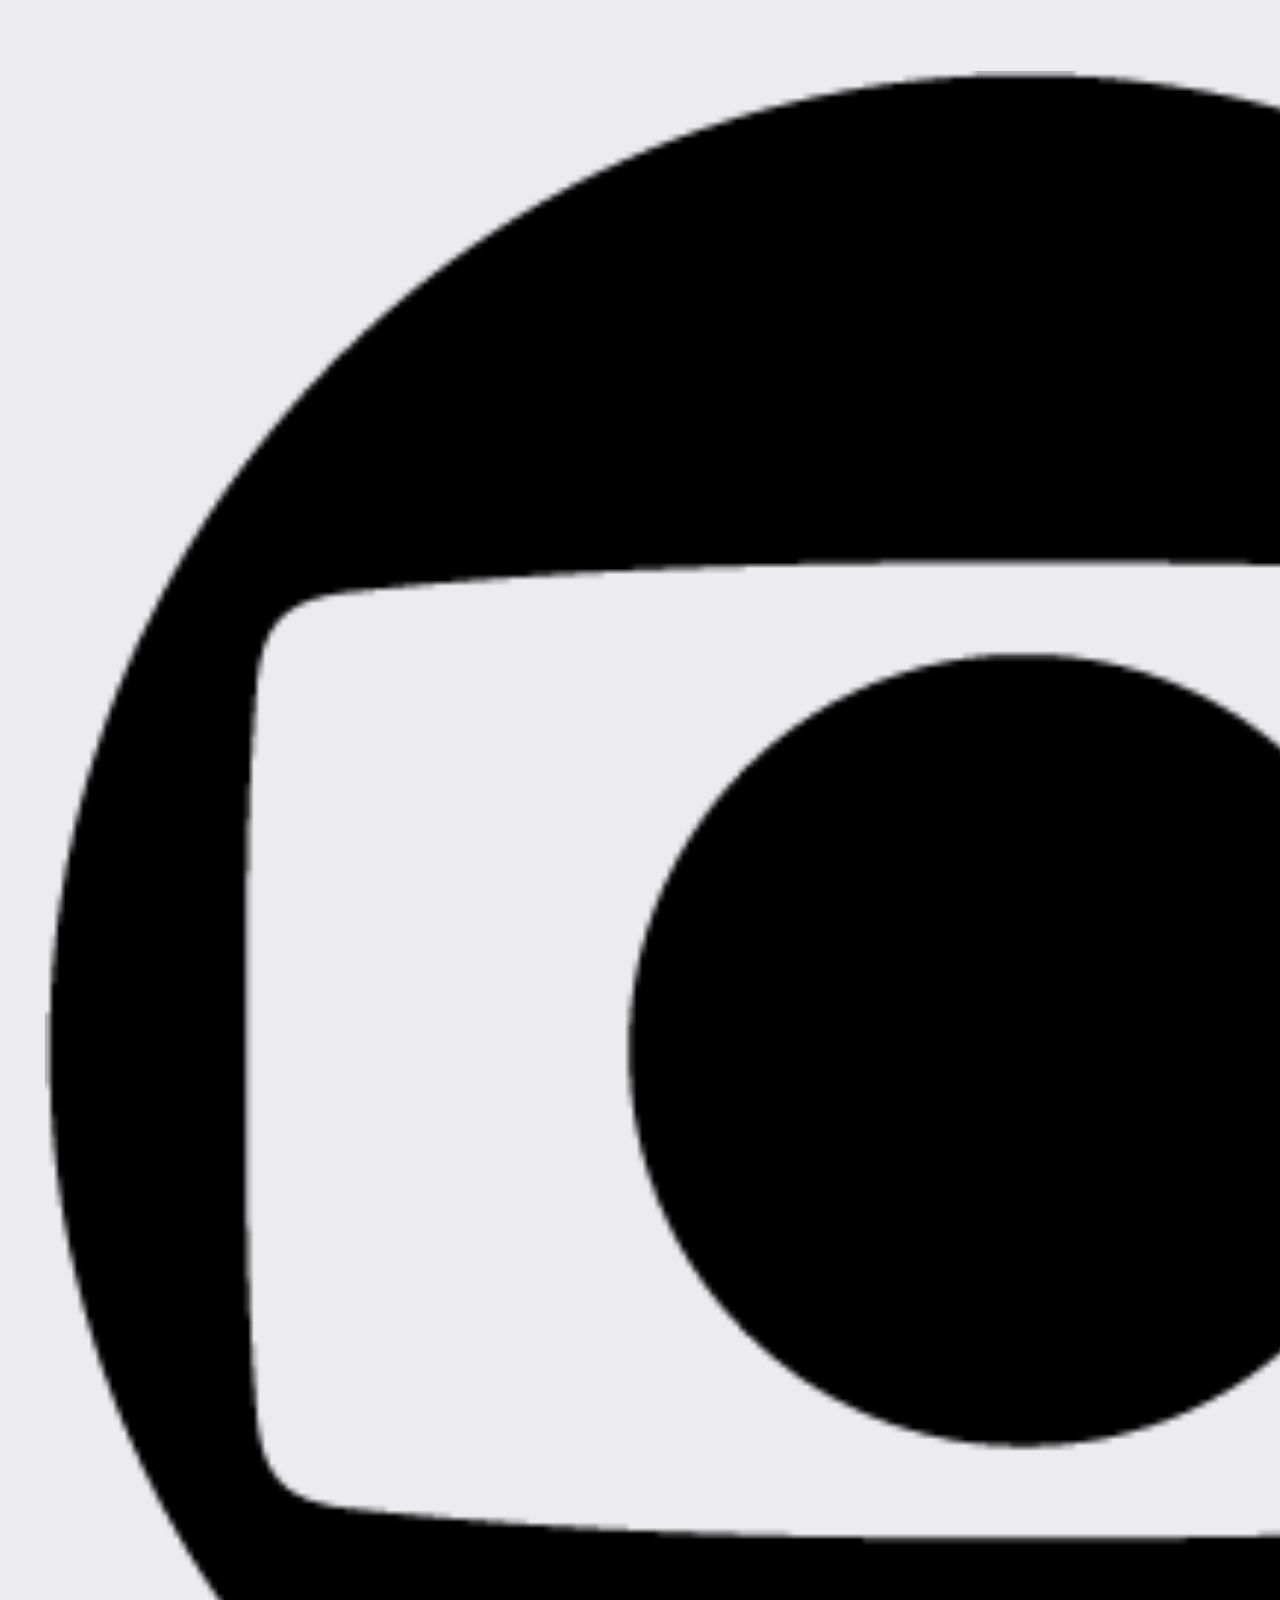
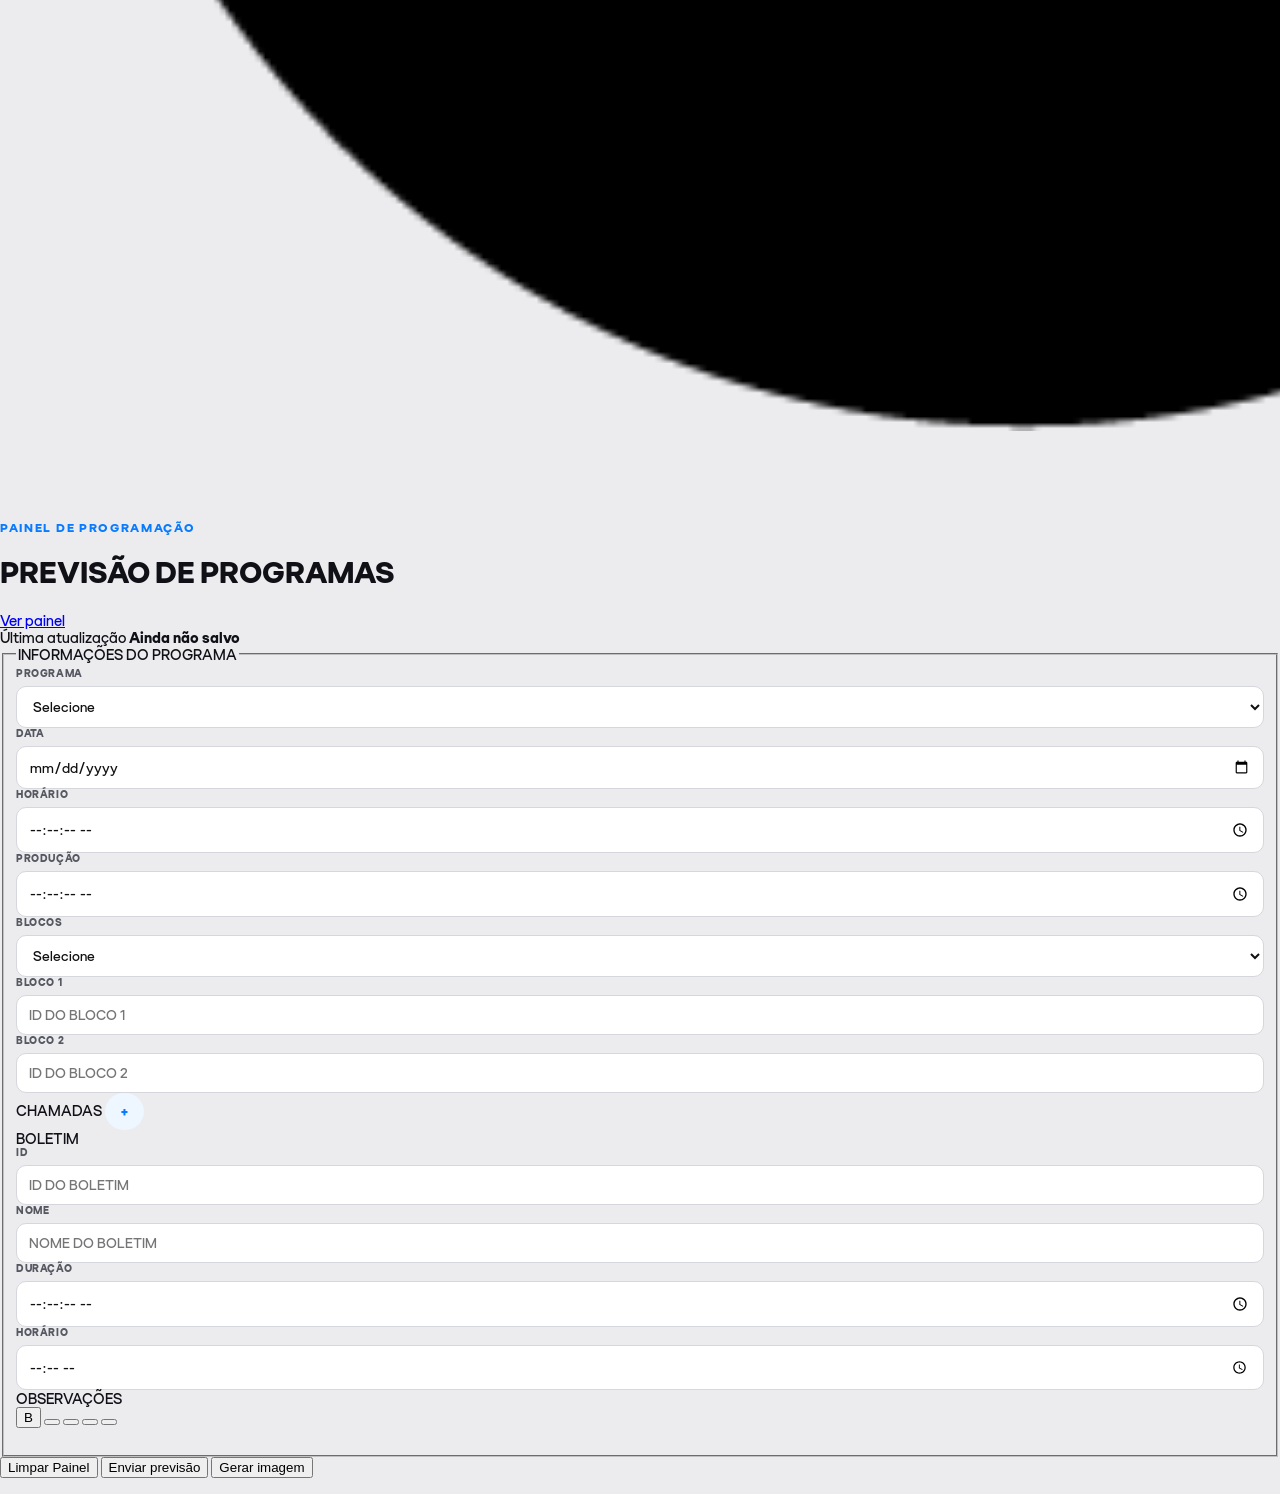
<file: coordination/index.html>
<!doctype html>
<html lang="pt-BR">
  <head>
    <meta charset="UTF-8" />
    <meta name="viewport" content="width=device-width, initial-scale=1.0" />
    <title>Coordenação | Painel de Programação</title>
    <meta name="description" content="Entrada de informações do Painel de Programação" />
    <link rel="stylesheet" href="../styles.css?v=68" />
  </head>
  <body>
    <main class="coordination-shell">
      <header class="coordination-header">
        <img class="brand-mark" src="../assets/PLIMPLIM.png" alt="" aria-hidden="true" />
        <div>
          <p class="eyebrow">Painel de Programação</p>
          <h1>PREVISÃO DE PROGRAMAS</h1>
        </div>
        <a class="ghost-link" href="../index.html">Ver painel</a>
      </header>

      <section class="status-row single-status" aria-label="Status do preenchimento">
        <div>
          <span class="status-label">Última atualização</span>
          <strong id="last-update">Ainda não salvo</strong>
        </div>
      </section>

      <form id="coordination-form" class="input-panel">
        <fieldset class="program-card">
          <legend>INFORMAÇÕES DO PROGRAMA</legend>

          <label>
            <span>PROGRAMA</span>
            <select name="program">
              <option value="">Selecione</option>
              <option value="BOM DIA DF">BOM DIA DF</option>
              <option value="DF1">DF1</option>
              <option value="GLOBO ESPORTE">GLOBO ESPORTE</option>
              <option value="DF2">DF2</option>
              <option value="GLOBO COMUNIDADE">GLOBO COMUNIDADE</option>
              <option value="CAPITAL MOTO WEEK">CAPITAL MOTO WEEK</option>
            </select>
          </label>

          <label>
            <span>DATA</span>
            <input name="date" type="date" />
          </label>

          <label>
            <span>HORÁRIO</span>
            <input name="time" type="time" step="1" />
          </label>

          <label>
            <span>PRODUÇÃO</span>
            <input name="production" type="time" step="1" />
          </label>

          <label class="blocks-count-field">
            <span>BLOCOS</span>
            <select name="blocks">
              <option value="">Selecione</option>
              <option value="1">1</option>
              <option value="2">2</option>
              <option value="3">3</option>
              <option value="4">4</option>
              <option value="5">5</option>
              <option value="6">6</option>
            </select>
          </label>

          <div class="community-block-fields is-hidden">
            <label>
              <span>BLOCO 1</span>
              <input name="block1" type="text" placeholder="ID DO BLOCO 1" />
            </label>
            <label>
              <span>BLOCO 2</span>
              <input name="block2" type="text" placeholder="ID DO BLOCO 2" />
            </label>
          </div>

          <section class="calls-section wide-field" aria-label="Chamadas">
            <div class="section-title">
              <span>CHAMADAS</span>
              <button class="secondary-button compact-button add-button" type="button" id="add-call" aria-label="Criar mais chamada">+</button>
            </div>
            <div id="calls-list" class="calls-list"></div>
          </section>

          <section class="bulletin-section wide-field" aria-label="Boletim">
            <div class="section-title">
              <span id="bulletin-title">BOLETIM</span>
            </div>
            <div class="bulletin-row">
              <label>
                <span>ID</span>
                <input data-bulletin-field="id" placeholder="ID DO BOLETIM" />
              </label>
              <label>
                <span>NOME</span>
                <input data-bulletin-field="name" placeholder="NOME DO BOLETIM" />
              </label>
              <label>
                <span>DURAÇÃO</span>
                <input data-bulletin-field="duration" type="time" step="1" />
              </label>
              <label>
                <span>HORÁRIO</span>
                <input data-bulletin-field="time" type="time" />
              </label>
            </div>
          </section>

          <section class="wide-field notes-editor-field" aria-label="Observa&ccedil;&otilde;es">
            <span>OBSERVA&Ccedil;&Otilde;ES</span>
            <div class="notes-toolbar" aria-label="Formata&ccedil;&atilde;o das observa&ccedil;&otilde;es">
              <button type="button" data-notes-command="bold" aria-label="Negrito">B</button>
              <button type="button" data-notes-color="#5d6a72" aria-label="Cinza" style="--swatch-color: #5d6a72"></button>
              <button type="button" data-notes-color="#007ed6" aria-label="Azul" style="--swatch-color: #007ed6"></button>
              <button type="button" data-notes-color="#ff7a00" aria-label="Laranja" style="--swatch-color: #ff7a00"></button>
              <button type="button" data-notes-color="#d71964" aria-label="Rosa" style="--swatch-color: #d71964"></button>
            </div>
            <div id="notes-editor" class="notes-editor" contenteditable="true" role="textbox" aria-multiline="true" data-placeholder="Observa&ccedil;&otilde;es para o painel"></div>
            <textarea name="notes" rows="5" hidden></textarea>
            <input name="notesRich" type="hidden" />
          </section>

        </fieldset>

        <div class="actions">
          <button class="secondary-button" type="button" id="clear-panel">Limpar Painel</button>
          <button class="primary-button" type="submit">Enviar previsão</button>
          <button class="primary-button generate-image-button" type="button" id="generate-image">Gerar imagem</button>
        </div>
        <p class="image-generation-status" id="image-generation-status" role="status" aria-live="polite"></p>
      </form>
    </main>

    <template id="call-template">
      <div class="call-row">
        <label>
          <span>ID</span>
          <input data-call-field="id" placeholder="ID DA CHAMADA" />
        </label>
        <label>
          <span>NOME</span>
          <input data-call-field="name" placeholder="NOME DA CHAMADA" />
        </label>
        <label>
          <span>DURAÇÃO</span>
          <input data-call-field="duration" type="time" step="1" />
        </label>
        <label>
          <span>HORÁRIO</span>
          <input data-call-field="time" type="time" />
        </label>
        <button class="secondary-button icon-button" type="button" data-remove-call aria-label="Remover chamada">X</button>
      </div>
    </template>

    <script src="../config.js?v=32"></script>
    <script src="../app.js?v=68"></script>
  </body>
</html>
</file>
<file: styles.css>
﻿@font-face{font-family:Globotipo;src:url('assets/GlobotipoCorporativa-Regular.ttf') format('truetype');font-weight:400;font-display:swap}
@font-face{font-family:Globotipo;src:url('assets/GlobotipoCorporativa-Bold.ttf') format('truetype');font-weight:700;font-display:swap}
:root{--blue:#087bff;--violet:#6b20ff;--ink:#101116;--muted:#686b73;--line:#dedfe3;--panel:#f4f4f5;--white:#fff;--gradient:linear-gradient(110deg,#00a7ff 0%,#2268ff 45%,#8200ff 100%)}
*{box-sizing:border-box}html{scroll-behavior:smooth}body{margin:0;background:#ececef;color:var(--ink);font-family:Globotipo,Arial,sans-serif}.topbar{height:76px;background:#fff;display:flex;align-items:center;justify-content:space-between;padding:0 max(32px,calc((100vw - 1180px)/2));border-bottom:1px solid #e7e7ea;position:sticky;top:0;z-index:10}.brand{display:flex;align-items:center;gap:12px;color:#101116;font-size:18px;font-weight:700;letter-spacing:-.025em;text-transform:uppercase;white-space:nowrap}.brand-icon{width:58px;height:42px;object-fit:contain;object-position:center}.top-actions{display:flex;align-items:center;gap:10px}.save-status{font-size:13px;color:#777}.button,.add-button{border:0;font:700 14px Globotipo;cursor:pointer}.button{border-radius:999px;padding:12px 20px}.button.secondary{background:#eeeef1;color:#222}.button.primary{color:#fff;background:var(--gradient);box-shadow:0 8px 20px #235aff31}.page-shell{width:min(1180px,calc(100% - 40px));margin:28px auto 60px}.hero{min-height:330px;background:#fff;border-radius:26px;padding:50px 56px;display:grid;grid-template-columns:1.25fr .75fr;align-items:center;overflow:hidden;position:relative}.eyebrow{font-weight:700;color:var(--blue);text-transform:uppercase;letter-spacing:.13em;font-size:13px;margin:0 0 18px}.hero h1{font-size:70px;line-height:.92;letter-spacing:-.045em;margin:0}.hero h1 span{background:var(--gradient);-webkit-background-clip:text;background-clip:text;color:transparent}.hero-copy{max-width:585px;color:var(--muted);font-size:17px;line-height:1.45;margin:25px 0 0}.hero-orbit{width:310px;height:310px;border-radius:50%;background:conic-gradient(from 220deg,#00a8ff,#285bff,#8100ff,#f0007d,#ff3915,#ffbd00,#00a8ff);display:grid;place-items:center;transform:translate(28px,6px)}.hero-orbit:before{content:"";width:190px;height:190px;background:#fff;border-radius:50%}.hero-orbit span{position:absolute;width:94px;height:66px;border-radius:50%;background:linear-gradient(140deg,#12a3ff,#5841ff)}.section-card{margin-top:20px;background:#fff;border-radius:22px;padding:34px 38px}.section-heading{display:flex;align-items:flex-start;justify-content:space-between;gap:24px;border-bottom:1px solid var(--line);padding-bottom:22px;margin-bottom:24px}.section-heading.compact{border:0;padding:0;margin-bottom:20px}.section-heading>div>div,.section-heading>div{min-width:0}.section-number{display:inline-block;font-size:12px;font-weight:700;color:var(--blue);margin-bottom:7px}.section-heading h2{font-size:28px;line-height:1;margin:0;letter-spacing:-.025em}.section-heading p{color:var(--muted);margin:9px 0 0;font-size:14px}.add-button{flex:none;color:var(--blue);background:#eef6ff;border-radius:999px;padding:11px 16px}.date-panel{background:linear-gradient(115deg,#f5f5f7 0%,#fff 72%)}.date-grid{display:grid;grid-template-columns:repeat(2,minmax(0,1fr));gap:14px}.items-grid{display:grid;gap:14px}.highlights-grid{grid-template-columns:repeat(2,1fr)}.notes-grid{grid-template-columns:repeat(3,1fr)}.item-card{position:relative;background:var(--panel);border:1px solid transparent;border-radius:16px;padding:22px}.highlight-card{border-top:5px solid var(--blue)}.note-card{border-left:4px solid #751cff}.remove{position:absolute;right:10px;top:8px;width:27px;height:27px;border:0;border-radius:50%;background:transparent;color:#8b8d94;cursor:pointer;font:700 15px Arial}.remove:hover{background:#e3e3e7;color:#111}label{display:block;color:#555861;font-size:11px;font-weight:700;text-transform:uppercase;letter-spacing:.055em}input,textarea,select{width:100%;border:1px solid #d6d7dc;border-radius:10px;background:#fff;color:#111;font:400 15px Globotipo;padding:11px 12px;margin-top:7px;outline:none}textarea{resize:vertical;line-height:1.4}input:focus,textarea:focus,select:focus{border-color:var(--blue);box-shadow:0 0 0 3px #0780ff18}.item-card label+label{margin-top:15px}.split{display:grid;grid-template-columns:1fr 130px;gap:12px;margin-top:15px}.split label{margin:0!important}.news-table{display:grid;gap:10px}.news-row{display:grid;grid-template-columns:1.1fr 130px 140px 2fr;gap:12px;padding:18px 22px}.news-row .wide{grid-column:auto}.empty-state{grid-column:1/-1;text-align:center;color:#898b92;border:1px dashed #cfd0d5;border-radius:14px;padding:24px;font-size:14px}footer{display:flex;justify-content:space-between;color:#70727a;font-size:12px;padding:22px 8px}
button:disabled{cursor:wait;opacity:.7}
.day-actions{display:flex;flex-wrap:wrap;gap:9px;margin-top:16px}
.day-button,.mini-button{border:0;border-radius:999px;background:#eef6ff;color:var(--blue);font:700 13px Globotipo;cursor:pointer;padding:10px 14px}
.day-button.active{background:var(--gradient);color:#fff;box-shadow:0 8px 18px #235aff24}
.day-button.copy{background:#eeeef1;color:#222}
.publish-panel{display:flex;align-items:center;justify-content:space-between;gap:18px;margin-top:20px;background:#fff;border-radius:20px;padding:20px 24px;box-shadow:0 8px 24px #1d2b4a0d}
.publish-panel strong{display:block;font-size:18px}
.publish-panel span{display:block;color:var(--muted);font-size:13px;margin-top:4px}
@media(max-width:850px){.save-status{display:none}.page-shell{width:min(100% - 24px,700px)}.hero{grid-template-columns:1fr;padding:38px 30px}.hero h1{font-size:52px}.hero-orbit{display:none}.date-grid{grid-template-columns:repeat(2,1fr)}.highlights-grid,.notes-grid{grid-template-columns:1fr}.news-row{grid-template-columns:1fr 1fr}.news-row .wide{grid-column:1/-1}.section-card{padding:28px 24px}.section-heading{display:block}.add-button{margin-top:18px}}
@media(max-width:520px){.topbar{padding:0 14px}.brand{font-size:14px}.button{padding:10px 13px}.button.secondary{display:none}.page-shell{width:calc(100% - 16px);margin-top:8px}.hero h1{font-size:44px}.date-grid{grid-template-columns:1fr}.section-card{padding:24px 18px}.news-row{grid-template-columns:1fr}.news-row .wide{grid-column:auto}.publish-panel{align-items:stretch;flex-direction:column}.publish-panel .button{width:100%}}
@page{size:A4;margin:13mm}
@media print{body{background:#fff;-webkit-print-color-adjust:exact;print-color-adjust:exact}.topbar{position:static;height:58px;padding:0;border:0}.top-actions{display:none}.page-shell{width:100%;margin:0}.hero{min-height:190px;border-radius:16px;padding:28px 34px;background:#f7f7f8;grid-template-columns:1fr 150px}.hero h1{font-size:44px}.hero-copy{font-size:12px;margin-top:14px}.hero-orbit{display:grid;width:145px;height:145px;transform:none}.hero-orbit:before{width:88px;height:88px}.hero-orbit span{width:44px;height:31px}.section-card{break-inside:auto;margin-top:10px;border:1px solid #e2e2e5;border-radius:14px;padding:20px 22px}.section-heading{padding-bottom:12px;margin-bottom:14px}.section-heading h2{font-size:20px}.section-heading p{font-size:11px}.add-button,.remove,.publish-panel{display:none}.date-grid{gap:8px}.items-grid{gap:8px}.item-card{break-inside:avoid;padding:14px;border-color:#e0e1e5}.highlights-grid{grid-template-columns:repeat(2,1fr)}.notes-grid{grid-template-columns:repeat(2,1fr)}label{font-size:8px}input,textarea,select{border:0;background:transparent;padding:2px 0;margin-top:3px;font-size:11px;box-shadow:none!important;appearance:none}.split{margin-top:8px}.item-card label+label{margin-top:8px}.news-row{grid-template-columns:1.1fr 70px 80px 2fr;padding:10px 14px;gap:8px}.empty-state{display:none}footer{padding-bottom:0}.section-number{font-size:9px}.date-panel{background:#f5f5f7}}

/* Televisão Globo: substitui o grafismo circular mantendo a paleta da marca. */
.hero-orbit{position:relative;width:310px;height:210px;border-radius:44px;background:conic-gradient(from 220deg,#00a8ff,#285bff,#8100ff,#f0007d,#ff3915,#ffbd00,#00a8ff);display:grid;place-items:center;transform:translate(28px,18px)}
.hero-orbit:before{content:"";position:absolute;inset:15px;width:auto;height:auto;border-radius:32px;background:#fff}
.hero-orbit span{position:relative;z-index:1;width:225px;height:128px;border-radius:32px;background:linear-gradient(135deg,#00a7ff,#2860ff 52%,#8200ff)}
.hero-orbit span:before{content:"";position:absolute;left:50%;top:50%;width:92px;height:58px;border-radius:50%;background:#fff;transform:translate(-50%,-50%)}
.hero-orbit:after{content:"";position:absolute;left:50%;top:-38px;width:112px;height:48px;transform:translateX(-50%);background:linear-gradient(58deg,transparent 47%,#2860ff 48% 51%,transparent 52%),linear-gradient(-58deg,transparent 47%,#8200ff 48% 51%,transparent 52%)}
@media print{.hero-orbit{width:145px;height:100px;border-radius:22px;transform:none}.hero-orbit:before{inset:8px;border-radius:16px}.hero-orbit span{width:102px;height:58px;border-radius:15px}.hero-orbit span:before{width:42px;height:26px}.hero-orbit:after{top:-22px;width:58px;height:28px}}

[hidden]{display:none!important}
.hero{grid-template-columns:1fr}
.hero>div:first-child{max-width:760px}
.preview-view{min-height:100vh;background:#ececef}
.preview-topbar{padding:0 max(32px,calc((100vw - 1080px)/2))}
.preview-shell{width:min(1080px,calc(100% - 40px));margin:28px auto 60px}
.preview-hero{background:#fff;border-radius:26px;padding:52px 56px;overflow:hidden;position:relative}
.preview-hero:after{content:"";position:absolute;right:-38px;bottom:-42px;width:min(52%,520px);height:102%;border-radius:0;background:url("assets/ilustracoes-12.png") right bottom/contain no-repeat;opacity:.34}
.preview-hero .eyebrow{position:relative;z-index:1}
.preview-hero h1{position:relative;z-index:1;font-size:64px;line-height:.94;letter-spacing:-.045em;margin:0}
.preview-hero h1 span{background:var(--gradient);-webkit-background-clip:text;background-clip:text;color:transparent}
.preview-hero>p:last-child{position:relative;z-index:1;color:var(--muted);font-size:17px;margin:24px 0 0}
.preview-section{margin-top:18px;background:#fff;border-radius:22px;padding:34px 38px}
.preview-section-title{border-bottom:1px solid var(--line);padding-bottom:20px;margin-bottom:22px}
.preview-section-title span{color:var(--blue);font-size:12px;font-weight:700}
.preview-section-title h2{font-size:28px;line-height:1;margin:8px 0 0;letter-spacing:-.025em}
.preview-cards{display:grid;grid-template-columns:repeat(2,minmax(0,1fr));align-items:stretch;gap:14px}
.preview-card{position:relative;min-width:0;height:100%;background:var(--panel);border-radius:16px;padding:22px 25px 20px 29px;overflow:hidden}
.preview-card:before{content:"";position:absolute;left:0;top:0;bottom:0;width:5px;background:var(--blue)}
.preview-card.violet:before{background:var(--violet)}
.preview-card h3{font-size:19px;margin:0}
.preview-card p{color:var(--muted);font-size:15px;line-height:1.45;margin:10px 0 0}
.preview-card p strong{font-family:Globotipo,Arial,sans-serif;font-weight:700}
.preview-meta{color:var(--blue);font-size:11px;font-weight:700;text-transform:uppercase;letter-spacing:.045em;margin-top:14px}
.preview-card.violet .preview-meta{color:var(--violet)}
.preview-empty{margin-top:18px;background:#fff;border-radius:22px;padding:34px;text-align:center;color:var(--muted)}
@media(max-width:680px){.preview-shell{width:calc(100% - 16px);margin-top:8px}.preview-hero{padding:38px 28px}.preview-hero h1{font-size:44px}.preview-section{padding:26px 20px}.preview-cards{grid-template-columns:1fr}.preview-topbar{padding:0 14px}}
@media print{.preview-view{background:#fff}.preview-topbar{position:static;height:58px;padding:0}.preview-topbar .button{display:none}.preview-shell{width:100%;margin:0}.preview-hero{border:1px solid var(--line);border-radius:16px;padding:30px 34px}.preview-hero h1{font-size:42px}.preview-section{break-inside:auto;border:1px solid var(--line);border-radius:14px;padding:22px 24px;margin-top:10px}.preview-cards{grid-template-columns:repeat(2,minmax(0,1fr));gap:8px}.preview-card{break-inside:avoid;padding:17px 18px 16px 22px}}

.item-card{padding-top:46px;overflow:hidden}
.item-actions{position:absolute;right:10px;top:9px;z-index:2;display:flex;gap:4px}
.item-actions button{position:static;width:28px;height:28px;border:0;border-radius:50%;background:#e7e7eb;color:#5f6169;font:700 14px Arial;cursor:pointer}
.item-actions button:hover:not(:disabled){background:#d8eaff;color:var(--blue)}
.item-actions button:disabled{cursor:default;opacity:.28}
.item-actions .remove{position:static;background:#ececef;color:#777}
.item-actions .remove:hover{background:#ffe1e5;color:#d6193b}
.item-card.is-collapsed{cursor:pointer;padding:20px 118px 18px 22px}
.item-card.is-collapsed.news-row,.item-card.is-collapsed.strategy-row,.item-card.is-collapsed.program-row{display:block}
.item-card.is-collapsed>.coordinator-card-summary{display:block}
.item-card:not(.is-collapsed)>.coordinator-card-summary{display:none}
.item-card.is-collapsed>label,.item-card.is-collapsed>.split,.item-card.is-collapsed>.strategy-checks,.item-card.is-collapsed>.game-details,.item-card.is-collapsed>.game-teams,.item-card.is-collapsed>.program-ids-editor{display:none}
.coordinator-card-summary{min-height:76px;outline:none}
.closed-card-title{font-size:18px;font-weight:700;letter-spacing:-.02em;color:var(--ink);padding-right:8px}
.closed-card-body{color:var(--muted);font-size:14px;line-height:1.42;margin-top:8px;white-space:normal}
.closed-card-body strong{font-weight:700}
.closed-card-tags{display:flex;flex-wrap:wrap;gap:7px;margin-top:12px}
.closed-card-tags span{display:inline-flex;align-items:center;border-radius:999px;background:#fff;color:var(--blue);font-size:11px;font-weight:700;letter-spacing:.035em;padding:6px 9px;box-shadow:0 4px 10px #1d2b4a0a}
.closed-card-hint{display:inline-block;color:#5b5f68;font-size:11px;font-weight:700;margin-top:12px}
.highlight-card{border-top:0}
.highlight-card:before{content:"";position:absolute;left:0;right:0;top:0;height:6px;background:linear-gradient(110deg,#00a7ff,#2860ff 50%,#8200ff)}
.highlight-card.priority-medium:before{background:linear-gradient(110deg,#00a86b,#00c97b 50%,#9bdc00)}
.highlight-card.priority-high:before{background:linear-gradient(110deg,#ff1744,#eb005c 50%,#a600ff)}
.preview-card.priority-low:before{background:linear-gradient(180deg,#00a7ff,#2860ff 52%,#8200ff)}
.preview-card.priority-medium:before{background:linear-gradient(180deg,#00a86b,#00c97b 52%,#9bdc00)}
.preview-card.priority-high:before{background:linear-gradient(180deg,#ff1744,#eb005c 52%,#a600ff)}
.preview-card.priority-medium .preview-meta{color:#008f5a}
.preview-card.priority-high .preview-meta{color:#dc164e}
@media print{.item-actions{display:none}.item-card{padding-top:20px}}

.games-list{display:grid;gap:12px}
.game-card{border-left:5px solid transparent;border-image:linear-gradient(180deg,#00a86b,#00c97b 52%,#9bdc00) 1}
.game-details{display:grid;grid-template-columns:1fr 1fr 130px 1.5fr;gap:12px}
.game-teams{display:grid;grid-template-columns:1fr 42px 1fr;align-items:start;gap:12px;margin-top:18px;padding-top:18px;border-top:1px solid var(--line)}
.team-picker{min-width:0}.team-picker .custom-team{margin-top:8px}.versus{display:grid;place-items:center;width:36px;height:36px;border-radius:50%;background:var(--gradient);color:#fff;font-size:13px;font-weight:700;margin-top:25px}
.preview-card.game:before{background:linear-gradient(180deg,#00a86b,#00c97b 52%,#9bdc00)}
.preview-card.game.game-brasileirao-m:before{background:linear-gradient(180deg,#00a7ff,#2860ff 52%,#003dd9)}
.preview-card.game.game-copa-brasil-m:before{background:linear-gradient(180deg,#00a86b,#00c97b 52%,#9bdc00)}
.preview-card.game.game-libertadores-m:before{background:linear-gradient(180deg,#ff1744,#eb005c 52%,#a60028)}
.preview-card.game.game-amistoso-m:before{background:linear-gradient(180deg,#00c8ff,#087bff 52%,#751cff)}
.preview-card.game.game-brasileirao-f:before{background:linear-gradient(180deg,#ff4fa3,#db007b 52%,#a600ff)}
.preview-card.game.game-copa-brasil-f:before{background:linear-gradient(180deg,#c56bff,#751cff 52%,#4c00b8)}
.preview-card.game.game-libertadores-f:before{background:linear-gradient(180deg,#ffbd00,#ffdf42 52%,#ff8a00)}
.preview-card.game.game-amistoso-f:before{background:linear-gradient(180deg,#ff78c7,#c56bff 52%,#751cff)}
.preview-card.game.game-world-cup:before{background:linear-gradient(180deg,#00a7ff,#2860ff 45%,#ff1744)}
.preview-card.game{min-height:190px;isolation:isolate}
.preview-card.game:before{z-index:4}
.preview-card.game:after{content:"";position:absolute;z-index:1;inset:0;background:linear-gradient(90deg,rgba(244,244,245,.38),rgba(244,244,245,.92) 38%,rgba(244,244,245,.92) 62%,rgba(244,244,245,.38));pointer-events:none}
.club-crests{position:absolute;z-index:0;inset:8px 12px;display:flex;align-items:center;justify-content:space-between;pointer-events:none;opacity:.5}
.club-crests .crest{width:43%;height:92%;object-fit:contain;filter:drop-shadow(0 6px 12px #00000018)}
.club-crests .crest-left{transform:translateX(-12%)}
.club-crests .crest-right{transform:translateX(12%)}
.game-card-content{position:relative;z-index:2;display:flex;flex-direction:column;justify-content:center;min-height:145px}
.game-card-content h3,.game-card-content p{text-align:center;text-wrap:balance}
.preview-card.game .preview-meta{color:#008f5a;margin-top:0}
.game-card-meta{display:flex;align-items:center;justify-content:center;margin-top:10px}
.game-preview-item{min-width:0;display:flex;flex-direction:column;gap:8px}
.game-preview-item .preview-card{flex:1}
.game-schedule{display:flex;align-items:center;justify-content:space-between;gap:12px;padding:0 6px;color:#555861;font-size:13px;font-weight:700;text-transform:uppercase;letter-spacing:.045em}
.game-schedule strong{color:#008f5a;font-size:15px}
.game-preview-footer{display:flex;align-items:center;justify-content:flex-end;gap:16px;margin-top:14px}
.signal-badge{display:inline-flex;align-items:center;justify-content:center;min-width:64px;padding:8px 13px;border-radius:8px;color:#fff;font-size:12px;font-weight:700;letter-spacing:.07em;box-shadow:0 5px 12px #00000014}
.signal-rede{background:linear-gradient(110deg,#00a7ff,#2860ff)}
.signal-sp{background:linear-gradient(110deg,#ff9d00,#ff3200)}
@media(max-width:520px){.game-preview-footer{align-items:flex-start;flex-direction:column}.signal-badge{min-width:58px}}
@media(max-width:850px){.game-details{grid-template-columns:1fr 1fr}.game-teams{grid-template-columns:1fr 38px 1fr}}
@media(max-width:520px){.game-details{grid-template-columns:1fr}.game-teams{grid-template-columns:1fr}.versus{margin:0 auto}}
@media print{.game-details{grid-template-columns:1fr 1fr 80px 1.5fr}.game-teams{margin-top:10px;padding-top:10px}}
@media print{.game-preview-item{break-inside:avoid}.game-schedule{padding:0 4px}}

.programs-list{display:grid;gap:12px}
.program-row{display:grid;grid-template-columns:1.5fr 130px 140px 180px;gap:12px;border-left:5px solid #751cff}
.news-preview-card{min-height:170px;isolation:isolate}
.news-preview-card:before{z-index:4}
.news-preview-card:after{content:"";position:absolute;z-index:1;inset:0;background:linear-gradient(90deg,rgba(244,244,245,.98) 0%,rgba(244,244,245,.92) 48%,rgba(244,244,245,.22) 100%);pointer-events:none}
.news-presenter{position:absolute;z-index:0;right:-2%;bottom:0;width:58%;height:96%;object-fit:contain;object-position:right bottom;opacity:1;filter:drop-shadow(0 6px 12px #00000018)}
.news-card-content{position:relative;z-index:2;display:flex;flex-direction:column;justify-content:center;max-width:70%;min-height:125px}
.news-card-content .preview-meta{margin-top:14px}
.news-preview-card .edit-chip{position:relative;z-index:5;margin-top:10px;background:linear-gradient(110deg,#0057d9,#087bff);color:#fff;border:1px solid rgba(255,255,255,.75);box-shadow:0 7px 16px #0057d940;text-shadow:0 1px 1px #00347a}
.program-preview-card:before{background:var(--program-time-gradient,linear-gradient(180deg,#751cff,#db007b))}
.program-preview-card.program-morning{--program-time-gradient:linear-gradient(180deg,#ffd22e 0%,#ff9d00 52%,#ff5a1f 100%)}
.program-preview-card.program-afternoon{--program-time-gradient:linear-gradient(180deg,#00a7ff 0%,#2860ff 52%,#6a28ff 100%)}
.program-preview-card.program-night{--program-time-gradient:linear-gradient(180deg,#2860ff 0%,#2730a7 50%,#11183f 100%)}
.program-preview-card.program-default{--program-time-gradient:linear-gradient(180deg,#751cff,#db007b)}
.program-title-row{display:flex;align-items:center;gap:10px;min-width:0}
.program-title-row h3{min-width:0}
.program-date-badge{display:inline-flex;align-items:center;justify-content:center;margin-left:auto;padding:7px 10px;border-radius:999px;background:linear-gradient(110deg,#00a7ff,#2860ff 52%,#8200ff);color:#fff;font-size:11px;font-weight:800;letter-spacing:.035em;white-space:nowrap;box-shadow:0 6px 14px #2860ff22}
.program-preview-footer{display:grid;grid-template-columns:minmax(90px,max-content) 1fr;align-items:end;gap:12px 16px;margin-top:16px}
.program-preview-footer .preview-meta{margin-top:0;text-align:right}
.status-badge{display:inline-flex;align-items:center;justify-content:center;flex:none;min-width:104px;padding:8px 12px;border-radius:8px;color:#fff;font-size:11px;font-weight:700;letter-spacing:.035em;box-shadow:0 5px 12px #00000014}
.status-preparing{background:linear-gradient(110deg,#85878d,#606269)}
.status-sent{background:linear-gradient(110deg,#ff9d00,#ff5600)}
.status-captured{background:linear-gradient(110deg,#00a86b,#00c97b)}
.status-live{background:linear-gradient(110deg,#ff1744,#d50031)}
@media(max-width:850px){.program-row{grid-template-columns:1fr 1fr}.news-card-content{max-width:72%}}
@media(max-width:520px){.program-row{grid-template-columns:1fr}.news-card-content{max-width:76%}.program-title-row{align-items:flex-start;flex-direction:column}.program-date-badge{margin-left:0}.program-preview-footer{grid-template-columns:1fr;align-items:start}.program-preview-footer .preview-meta{text-align:left}.program-badges{justify-content:flex-start}.status-badge{min-width:96px}}
@media print{.program-row{grid-template-columns:1.5fr 80px 90px 120px}.news-preview-card{min-height:140px}.status-badge{box-shadow:none}}

/* Composição mais compacta na edição e na visualização consolidada. */
.topbar{height:68px}
.page-shell{margin-top:20px;margin-bottom:42px}
.hero{min-height:285px;padding:40px 48px}
.hero h1{font-size:64px}.hero-copy{margin-top:20px}
.section-card{margin-top:14px;padding:28px 32px}
.section-heading{padding-bottom:17px;margin-bottom:18px}
.item-card{padding-bottom:18px}
.preview-shell{margin-top:18px;margin-bottom:42px}
.preview-hero{padding:38px 44px}
.preview-hero h1{font-size:54px}
.preview-hero>p:last-child{font-size:15px;margin-top:18px}
.preview-section{margin-top:12px;padding:25px 30px}
.preview-section-title{padding-bottom:14px;margin-bottom:16px}
.preview-section-title h2{font-size:24px;margin-top:6px}
.preview-cards{gap:10px}
.preview-card{padding:18px 21px 17px 25px}
.preview-card.game{min-height:165px}
.game-card-content{min-height:120px}
.news-preview-card{min-height:150px}
.news-card-content{min-height:108px}
.news-preview-card.news-bom-dia:before{background:linear-gradient(180deg,#ffbd00,#ffdf42)}
.news-preview-card.news-df1:before{background:linear-gradient(180deg,#ff9d00,#ff5600)}
.news-preview-card.news-ge:before{background:linear-gradient(180deg,#ff1744,#d50031)}
.news-preview-card.news-df2:before{background:linear-gradient(180deg,#00a7ff,#2860ff)}
.info-pills{position:relative;z-index:2;display:flex;flex-wrap:wrap;gap:8px;margin-top:12px}
.info-pill{display:inline-flex;flex-direction:column;gap:2px;min-width:78px;padding:8px 10px;border-radius:10px;background:#fff;border:1px solid #dce7f6;box-shadow:0 6px 14px #1d2b4a0d}
.info-pill small{color:#70737c;font-size:9px;font-weight:700;letter-spacing:.07em;text-transform:uppercase}
.info-pill strong{color:#0057d9;font-size:15px;line-height:1;font-weight:700}
.preview-export{display:flex;justify-content:center;padding:22px 0 4px}
.preview-export .button{min-width:190px}
@media(max-width:680px){.hero{padding:32px 26px}.hero h1{font-size:46px}.section-card{padding:23px 18px}.preview-hero{padding:32px 26px}.preview-hero h1{font-size:42px}.preview-section{padding:21px 17px}}
@media print{.preview-export{display:none}}

.section-number,.preview-section-title>span{display:none}
.strategy-list{display:grid;gap:12px}
.strategy-row{display:grid;grid-template-columns:1.2fr 250px 2fr;align-items:end;gap:14px;border-left:5px solid #087bff}
.strategy-checks{display:flex;align-items:center;gap:9px;min-height:42px}
.check-option{display:flex;align-items:center;gap:8px;min-height:40px;padding:9px 12px;border:1px solid #d6d7dc;border-radius:10px;background:#fff;cursor:pointer;text-transform:none;letter-spacing:0;font-size:13px}
.check-option input{width:18px;height:18px;margin:0;accent-color:var(--blue);box-shadow:none}
.check-option span{white-space:nowrap}
.strategy-preview-card{--strategy-gradient:linear-gradient(180deg,#00a7ff,#2860ff 52%,#8200ff);--strategy-soft:#eef6ff}
.strategy-preview-card:before{background:var(--strategy-gradient)}
.strategy-preview-card.strategy-afternoon-start{--strategy-gradient:linear-gradient(180deg,#ffcf2e,#ff9d00 55%,#ff6b1a);--strategy-soft:#fff6d8}
.strategy-preview-card.strategy-afternoon{--strategy-gradient:linear-gradient(180deg,#ff9d00,#ff5f38 55%,#e7357a);--strategy-soft:#fff0e3}
.strategy-preview-card.strategy-sunset{--strategy-gradient:linear-gradient(180deg,#ff5a3d,#db007b 55%,#751cff);--strategy-soft:#fff0f5}
.strategy-preview-card.strategy-night{--strategy-gradient:linear-gradient(180deg,#2860ff,#2730a7 55%,#11183f);--strategy-soft:#eef1ff}
.strategy-preview-card.strategy-default{--strategy-gradient:linear-gradient(180deg,#00a7ff,#2860ff 52%,#8200ff);--strategy-soft:#eef6ff}
.strategy-badges{display:flex;flex-wrap:wrap;gap:8px;margin-top:14px}
.strategy-badge{display:inline-flex;align-items:center;justify-content:center;padding:7px 11px;border-radius:8px;color:#fff;font-size:11px;font-weight:700;letter-spacing:.035em}
.strategy-badge.network{background:linear-gradient(110deg,#00a7ff,#2860ff)}
.strategy-badge.local{background:linear-gradient(110deg,#00a86b,#00c97b)}
@media(max-width:850px){.strategy-row{grid-template-columns:1fr 1fr}.strategy-row>label:last-child{grid-column:1/-1}}
@media(max-width:520px){.strategy-row{grid-template-columns:1fr}.strategy-row>label:last-child{grid-column:auto}.strategy-checks{align-items:stretch;flex-direction:column}.check-option{width:100%}}
@media print{.strategy-row{grid-template-columns:1fr 170px 1.6fr}.strategy-badge{box-shadow:none}}

.urgent-option{display:inline-flex;align-items:center;gap:8px;width:max-content;margin-top:14px!important;padding:8px 12px;border-radius:9px;background:#fff0f3;color:#c9153f;cursor:pointer;text-transform:none;letter-spacing:0;font-size:13px}
.urgent-option input{width:18px;height:18px;margin:0;accent-color:#e50046;box-shadow:none}
.preview-card.urgent{background:linear-gradient(120deg,#ff1744,#eb005c 52%,#a600ff);color:#fff;grid-column:1/-1}
.preview-card.urgent:before{background:rgba(255,255,255,.75)}
.preview-card.urgent p,.preview-card.urgent .preview-meta{color:#fff}
.preview-card.urgent .preview-meta{opacity:.88}
.highlight-preview-card{padding-top:18px}
.highlight-category-badge{display:inline-flex;align-items:center;justify-content:center;width:max-content;max-width:100%;margin-bottom:12px;padding:7px 11px;border-radius:8px;color:#fff;font-size:10px;font-weight:700;letter-spacing:.045em;text-transform:uppercase;box-shadow:0 6px 14px #00000012}
.highlight-category-badge.category-media{background:linear-gradient(110deg,#00a7ff,#2860ff)}
.highlight-category-badge.category-grade{background:linear-gradient(110deg,#00a86b,#00c97b)}
.highlight-category-badge.category-commercial{background:linear-gradient(110deg,#ff9d00,#ff5600)}
.highlight-category-badge.category-routine{background:linear-gradient(110deg,#751cff,#db007b)}
.highlight-category-badge.category-default{background:linear-gradient(110deg,#85878d,#606269)}
.preview-card.urgent .highlight-category-badge{background:rgba(255,255,255,.22);border:1px solid rgba(255,255,255,.45);box-shadow:none}
.news-row{grid-template-columns:1.1fr 120px 135px 90px 2fr}
.strategy-section .preview-cards{grid-template-columns:1fr;gap:8px;position:relative}
.strategy-section .preview-cards:before{content:"";position:absolute;left:18px;top:10px;bottom:10px;width:3px;border-radius:99px;background:linear-gradient(180deg,#ffcf2e 0%,#ff9d00 22%,#ff5a3d 42%,#db007b 62%,#2860ff 82%,#11183f 100%);opacity:.28}
.strategy-section .preview-card{display:grid;grid-template-columns:minmax(180px,.75fr) minmax(0,1.45fr);align-items:center;gap:14px;min-height:58px;padding:12px 16px 12px 32px}
.strategy-section .preview-card h3{font-size:16px;margin:0}
.strategy-section .preview-card p{font-size:13px;line-height:1.35;margin:0}
.strategy-program{display:flex;align-items:center;gap:11px;min-width:0}
.strategy-title-stack{display:flex;flex-direction:column;align-items:flex-start;gap:7px;min-width:0}
.strategy-dot{width:11px;height:11px;flex:0 0 11px;border-radius:50%;background:var(--strategy-gradient);box-shadow:0 0 0 5px var(--strategy-soft)}
.strategy-info{display:flex;align-items:center;justify-content:flex-end;gap:10px;min-width:0}
.strategy-observation{flex:1;min-width:160px;padding:9px 11px;border-radius:10px;background:var(--strategy-soft);border:1px solid #dbe9ff;color:#17233f!important;font-weight:700}
.strategy-empty{color:#5d6475;font-size:12px;font-weight:700;text-transform:uppercase;letter-spacing:.04em}
.strategy-section .edit-chip{grid-column:2;justify-self:end;margin-top:-2px}
.strategy-preview-card .analyst-editor{grid-column:1/-1}
.analyst-card-remove{position:absolute;right:10px;top:10px;z-index:6;width:28px;height:28px;border:0;border-radius:50%;background:#ffe7eb;color:#d6193b;cursor:pointer;font:800 18px/1 Arial,sans-serif;box-shadow:0 6px 14px #d6193b14}
.analyst-card-remove:hover,.analyst-card-remove:focus{background:#d6193b;color:#fff;outline:none}
.strategy-card-actions{position:absolute;right:10px;top:10px;z-index:6;display:flex;align-items:center;gap:5px}
.analyst-shell .strategy-preview-card{padding-right:118px}
.strategy-card-actions .analyst-card-remove{position:static}
.strategy-order-button{width:28px;height:28px;border:0;border-radius:50%;background:#eaf3ff;color:#087bff;cursor:pointer;font:800 16px/1 Arial,sans-serif;box-shadow:0 6px 14px #087bff12}
.strategy-order-button:hover,.strategy-order-button:focus{background:#087bff;color:#fff;outline:none}
.strategy-order-button:disabled{opacity:.32;cursor:default;background:#eceef2;color:#7d818b}
.strategy-add-button{color:#fff!important;background:linear-gradient(110deg,#00a7ff,#2860ff 55%,#751cff)!important}
.strategy-preview-card{position:relative}
.strategy-section .strategy-badges{margin-top:0;gap:5px;flex:0 0 auto}
.strategy-section .strategy-badge{padding:5px 8px;font-size:9px;white-space:nowrap}
.analyst-shell .strategy-section .strategy-program{align-items:flex-start}
.analyst-shell .strategy-section .strategy-info{justify-content:flex-end}
.analyst-shell .strategy-section .strategy-empty{margin-top:0}
.handoff-section{order:2}
.handoff-preview-card{position:relative;min-height:92px;cursor:pointer;border-left:5px solid #087bff;background:linear-gradient(115deg,#f7fbff 0%,#fff 58%,#f2f7ff 100%);box-shadow:0 14px 26px #1d2b4a0d}
.handoff-preview-card:hover{border-left-color:#6236ff;transform:translateY(-1px);box-shadow:0 18px 34px #087bff1c}
.handoff-content{padding-right:120px;color:#303747;font-size:15px;line-height:1.5;white-space:pre-wrap}
.handoff-content strong{font-weight:800;color:inherit}
.handoff-content em{font-style:italic}
.handoff-placeholder{color:#8a8f9d;font-weight:600}
.handoff-preview-card .edit-chip{position:absolute;right:18px;top:18px;color:#005fd6;background:#eaf4ff;border:1px solid #cfe4ff}
.handoff-editor-panel{border:1px solid #dfe3ee;border-radius:18px;background:#fff;padding:14px;box-shadow:0 12px 24px #1d2b4a0a}
.handoff-toolbar{display:flex;align-items:center;flex-wrap:wrap;gap:8px;margin-bottom:12px}
.handoff-toolbar button{display:inline-flex;align-items:center;justify-content:center;width:34px;height:34px;border:1px solid #dfe3ee;border-radius:10px;background:#fff;color:#101116;cursor:pointer;font:700 14px Globotipo,Arial,sans-serif;box-shadow:0 5px 12px #1d2b4a0a}
.handoff-toolbar button:hover{border-color:#bcd5ff;box-shadow:0 8px 18px #087bff18}
.handoff-toolbar .color{border:2px solid #fff;box-shadow:0 0 0 1px #dfe3ee,0 5px 12px #1d2b4a0a}
.handoff-toolbar .color.black{background:#101116}
.handoff-toolbar .color.blue{background:#087bff}
.handoff-toolbar .color.green{background:#00a86b}
.handoff-toolbar .color.orange{background:#ff5600}
.handoff-toolbar .color.red{background:#e50046}
.handoff-editor{min-height:132px;border:1px solid #d6d7dc;border-radius:16px;background:#f8f9fc;padding:17px 18px;color:#101116;font-size:16px;line-height:1.5;outline:none;white-space:pre-wrap}
.handoff-editor:focus{border-color:#087bff;box-shadow:0 0 0 3px #0780ff18;background:#fff}
.handoff-editor:empty:before{content:attr(data-placeholder);color:#8a8f9d}
.handoff-editor strong{font-weight:700}
.handoff-editor em{font-style:italic}
.handoff-actions{display:flex;justify-content:flex-end;margin-top:12px}
.handoff-actions .button{min-width:92px}
.program-ids{display:flex;align-items:center;justify-content:flex-start;flex-wrap:wrap;gap:7px;min-width:0}
.program-ids-editor{min-width:0}
.field-label{display:block;color:#555861;font-size:11px;font-weight:700;text-transform:uppercase;letter-spacing:.055em}
.program-id-list{display:grid;grid-template-columns:repeat(2,minmax(0,1fr));gap:8px;margin-top:7px}
.program-id-input{margin-top:0}
.add-program-id{margin-top:9px;padding:8px 11px;font-size:12px}
.program-badges{display:flex;align-items:center;justify-content:flex-end;flex-wrap:wrap;gap:7px}
.program-category{display:inline-flex;padding:8px 11px;border-radius:8px;background:#eee7ff;color:#6513d3;font-size:11px;font-weight:700}
.program-row{grid-template-columns:1.35fr 120px 105px 115px 150px 145px}
.links-list{display:grid;grid-template-columns:repeat(2,minmax(0,1fr));gap:12px}
.link-row{display:grid;grid-template-columns:1fr 1.5fr;gap:12px;border-left:5px solid #087bff}
.link-row .item-actions .remove{background:#ffe7eb;color:#d6193b}
.link-row .item-actions .remove:hover{background:#d6193b;color:#fff}
.links-section .preview-cards{grid-template-columns:repeat(3,minmax(0,1fr));gap:9px}
.useful-link{display:flex;align-items:center;justify-content:center;min-height:44px;padding:11px 14px;border-radius:11px;background:linear-gradient(110deg,#00a7ff,#2860ff 52%,#8200ff);color:#fff;text-align:center;text-decoration:none;font-size:13px;font-weight:700;box-shadow:0 7px 16px #2860ff22}
.useful-link:hover{filter:brightness(1.06);transform:translateY(-1px)}
@media(max-width:850px){.news-row{grid-template-columns:1fr 1fr}.links-section .preview-cards{grid-template-columns:repeat(2,minmax(0,1fr))}.program-row{grid-template-columns:1fr 1fr}.links-list{grid-template-columns:1fr}.strategy-section .preview-card{grid-template-columns:1fr}.strategy-info{justify-content:flex-start;align-items:flex-start;flex-direction:column}.strategy-section .edit-chip{grid-column:1;justify-self:start;margin-top:0}}
@media(max-width:680px){.links-section .preview-cards{grid-template-columns:1fr}}
@media(max-width:520px){.news-row,.program-row,.link-row{grid-template-columns:1fr}}
@media print{.links-section .preview-cards{grid-template-columns:repeat(3,minmax(0,1fr))}.urgent-option{display:none}.program-row{grid-template-columns:1.15fr 78px 68px 78px 95px 90px}}

.export-holder{position:fixed;left:-20000px;top:0;width:1120px;z-index:-1}
.export-report{background:#ececef;padding:20px}
.export-report .preview-hero{padding:24px 30px;border-radius:17px}
.export-report .preview-hero h1{font-size:40px}
.export-report .preview-hero>p:last-child{margin-top:10px;font-size:13px}
.export-report .preview-section{margin-top:8px;padding:14px 18px;border-radius:14px}
.export-report .preview-section-title{padding-bottom:8px;margin-bottom:10px}
.export-report .preview-section-title h2{font-size:19px}
.export-report .preview-cards{gap:7px}
.export-report .preview-card{padding:12px 14px 11px 18px;border-radius:11px}
.export-report .preview-card h3{font-size:15px}
.export-report .preview-card p{font-size:11px;line-height:1.3;margin-top:5px}
.export-report .preview-meta{font-size:8px;margin-top:7px}
.export-report .links-section .preview-cards{grid-template-columns:repeat(3,minmax(0,1fr))}
.export-report .strategy-section .preview-card{grid-template-columns:minmax(130px,.75fr) minmax(0,1.35fr);min-height:48px;padding:9px 12px 9px 28px}
.export-report .strategy-observation{min-width:120px;padding:7px 9px}
.export-report .strategy-badges,.export-report .program-preview-footer,.export-report .game-preview-footer{margin-top:7px}
.export-report .strategy-badge,.export-report .status-badge,.export-report .program-category,.export-report .signal-badge{padding:5px 7px;min-width:0;font-size:8px;border-radius:6px}
.export-report .preview-card.game{min-height:115px}
.export-report .game-card-content{min-height:82px}
.export-report .club-crests{opacity:.22}
.export-report .game-schedule{font-size:9px}
.export-report .game-schedule strong{font-size:10px}
.export-report .news-preview-card{min-height:108px}
.export-report .news-card-content{min-height:78px;max-width:78%}
.export-report .news-presenter{height:88%;opacity:1}
.export-report .useful-link{min-height:34px;padding:7px 9px;font-size:10px;border-radius:8px;box-shadow:none}
.export-report footer{padding:12px 4px 0;font-size:9px}

.links-section{padding-top:19px;padding-bottom:19px}
.links-top{margin-top:0;margin-bottom:12px;padding:12px 14px;border-radius:18px;background:transparent}
.links-top .preview-cards{grid-template-columns:repeat(auto-fit,minmax(105px,1fr));gap:6px}
.links-section .preview-section-title{padding-bottom:10px;margin-bottom:11px}
.links-section .preview-cards{grid-template-columns:repeat(auto-fit,minmax(115px,1fr));gap:6px}
.links-section .useful-link{min-height:30px;padding:5px 7px;border-radius:7px;font-size:10px;line-height:1.1;box-shadow:0 3px 8px #2860ff16}
@media(max-width:850px){.links-section .preview-cards{grid-template-columns:repeat(auto-fit,minmax(105px,1fr))}}
@media(max-width:680px){.links-section .preview-cards{grid-template-columns:repeat(2,minmax(0,1fr))}}
@media(max-width:380px){.links-section .preview-cards{grid-template-columns:1fr}}
@media print{.links-section .preview-cards{grid-template-columns:repeat(5,minmax(0,1fr))}}

.date-grid{grid-template-columns:repeat(2,minmax(0,1fr))}
.day-info{display:flex;flex-direction:column;gap:7px;padding:14px 16px;border:1px solid #dedfe3;border-radius:12px;background:#fff}
.day-info span{color:#686b73;font-size:10px;font-weight:700;text-transform:uppercase;letter-spacing:.06em}
.day-info strong{color:#101116;font-size:18px;font-weight:700;text-transform:capitalize}
@media(max-width:680px){.date-grid{grid-template-columns:1fr}.day-info{padding:12px 14px}}
@media print{.date-grid{grid-template-columns:repeat(2,1fr)}.day-info{padding:8px 10px}.day-info strong{font-size:12px}}

.hero{min-height:195px;padding:28px 42px}
.hero h1{font-size:54px;line-height:1;white-space:nowrap}
.hero .eyebrow{margin-bottom:12px}
.hero-copy{max-width:760px;margin-top:14px;font-size:15px}
.preview-hero{padding:25px 38px}
.preview-hero h1{font-size:46px;line-height:1;white-space:nowrap}
.preview-hero .eyebrow{margin-bottom:11px}
.preview-hero>p:last-child{margin-top:13px}
@media(max-width:760px){.hero h1,.preview-hero h1{white-space:normal}.hero h1{font-size:44px}.preview-hero h1{font-size:39px}}
@media(max-width:520px){.hero{min-height:170px;padding:24px 22px}.hero h1{font-size:38px}.preview-hero{padding:24px 22px}.preview-hero h1{font-size:35px}}

.game-preview-item{gap:5px}
.games-list{gap:8px}
.game-card{padding-top:41px;padding-bottom:14px}
.game-details{gap:9px}
.game-teams{gap:9px;margin-top:12px;padding-top:12px}
.preview-card.game{min-height:125px;padding:13px 16px 12px 20px}
.game-card-content{min-height:88px}
.game-card-content h3{font-size:16px;line-height:1.15}
.game-card-content p{font-size:12px;line-height:1.25;margin-top:6px}
.club-crests{inset:5px 10px}
.club-crests .crest{width:38%;height:82%}
.club-crests .flag{width:34%;height:60%;object-fit:cover;border-radius:10px;filter:drop-shadow(0 6px 12px #00000022)}
.club-crests .crest-placeholder{width:76px;height:76px;flex:0 0 76px;border-radius:50%;display:grid;place-items:center;background:linear-gradient(145deg,#00a7ff,#2860ff 52%,#751cff);color:#fff;font-size:34px;font-weight:700;line-height:1;box-shadow:0 8px 22px #2860ff35}
.game-schedule{padding:0 4px;font-size:11px}
.game-schedule strong{font-size:12px}
.game-card-meta .game-time{display:inline-flex;align-items:center;justify-content:center;padding:7px 14px;border-radius:999px;background:linear-gradient(110deg,#00a86b,#00c97b);color:#fff!important;font-size:17px!important;line-height:1;box-shadow:0 7px 16px #00a86b24}
.game-preview-footer{margin-top:8px}
.preview-card.game .signal-badge{min-width:48px;padding:5px 8px;border-radius:6px;font-size:9px}
@media(max-width:520px){.preview-card.game{min-height:115px}.game-card-content{min-height:80px}}

.sync-meta{max-width:270px;color:#8b8d94;font-size:11px;line-height:1.15;text-align:right}
@media(max-width:850px){.sync-meta{display:none}}

.top-actions a.button{text-decoration:none;display:inline-flex;align-items:center;justify-content:center}
.analyst-shell{width:min(1120px,calc(100% - 32px));display:flex;flex-direction:column}
.analyst-shell #linksSection{order:0}
.analyst-shell .analyst-hero{order:1}
.analyst-shell .handoff-section{order:2}
.analyst-shell #highlightsSection{order:3}
.analyst-shell #notesSection{order:4}
.analyst-shell #newsSection{order:5}
.analyst-shell #strategySection{order:6}
.analyst-shell #gamesSection{order:7}
.analyst-shell #programsSection{order:8}
.analyst-shell .report-download-panel{order:9}
.analyst-shell footer{order:10}
.analyst-shell .links-top{padding:8px 0 4px;background:transparent}
.analyst-shell .links-top .preview-cards{display:flex;flex-wrap:wrap;align-items:center;gap:8px}
.links-top .preview-cards{display:flex;flex-wrap:wrap;align-items:center;gap:8px}
.links-top .useful-link{position:relative;isolation:isolate;overflow:hidden;display:inline-flex;flex:0 0 auto;justify-content:flex-start;width:auto;min-width:42px;max-width:42px;height:42px;min-height:42px;padding:0 11px;border:1px solid transparent;border-radius:999px;background:#fff;color:#0057d9;font-size:13px;font-weight:800;line-height:1;white-space:nowrap;box-shadow:inset 0 0 0 1px #dfe7f5,0 4px 10px #1d2b4a0b;transition:max-width .25s ease,color .16s ease,transform .16s ease,box-shadow .16s ease}
.links-top .useful-link-initials{display:inline-flex;flex:0 0 20px;align-items:center;justify-content:center;letter-spacing:.02em}
.links-top .useful-link-label{overflow:hidden;max-width:0;margin-left:0;opacity:0;transition:max-width .25s ease,margin-left .25s ease,opacity .15s ease}
.links-top .useful-link:hover,.links-top .useful-link:focus-visible{max-width:280px;color:#fff;box-shadow:0 8px 18px #2860ff24;filter:none;transform:translateY(-1px);outline:none}
.links-top .useful-link:hover .useful-link-label,.links-top .useful-link:focus-visible .useful-link-label{max-width:220px;margin-left:7px;opacity:1}
.analyst-shell .links-top .useful-link{min-height:42px;padding:0 11px;border-radius:999px;font-size:13px}
.links-top .useful-link:before{content:"";position:absolute;inset:0;z-index:-1;background:linear-gradient(110deg,#00a7ff,#2860ff 52%,#8200ff);opacity:0;transition:opacity .16s ease}
.analyst-shell .links-top .useful-link:hover,.analyst-shell .links-top .useful-link:focus-visible{color:#fff;box-shadow:0 8px 18px #2860ff24;filter:none;transform:translateY(-1px);outline:none}
.links-top .useful-link:hover:before,.links-top .useful-link:focus-visible:before{opacity:1}
.coordinator-hero{display:block;min-height:246px;padding:28px 38px;background:#fff;position:relative}
.coordinator-hero:after{content:"";position:absolute;right:-38px;bottom:-42px;width:min(52%,520px);height:102%;background:url("assets/coordenador-programacao-conteudo-transparente.png") right bottom/contain no-repeat;opacity:.34;pointer-events:none}
.coordinator-hero>div{position:relative;z-index:1;max-width:620px}
.coordinator-hero h1{font-size:46px;line-height:1;white-space:normal;letter-spacing:-.045em}
.coordinator-hero .eyebrow{margin-bottom:14px}
.coordinator-hero .hero-date{color:#101116;font-size:15px;font-weight:700;margin:16px 0 0}
.coordinator-hero .hero-day-actions{margin-top:16px}
.coordinator-hero .hero-copy{max-width:760px;margin-top:18px;font-size:15px}
@media(max-width:760px){.coordinator-hero:after{opacity:.16}.coordinator-hero h1{font-size:39px}}
@media(max-width:520px){.coordinator-hero{min-height:210px;padding:24px 22px}.coordinator-hero:after{display:none}.coordinator-hero h1{font-size:35px}}
.analyst-hero{display:block}
.analyst-hero .eyebrow{margin-bottom:12px}
.analyst-hero .hero-copy{font-size:15px;margin-top:18px}
.analyst-day-actions{margin-top:18px}
.analyst-hint{color:var(--muted);font-size:13px;margin:8px 0 0}
.analyst-editable{cursor:pointer;outline:none;transition:transform .16s ease,box-shadow .16s ease,border-color .16s ease}
.analyst-editable:hover,.analyst-editable:focus{transform:translateY(-2px);box-shadow:0 12px 25px #1d2b4a18;border-color:#dbe7ff}
.edit-chip{display:inline-flex;margin-top:14px;padding:7px 10px;border-radius:999px;background:#d9ebff;color:#0057d9;font-size:11px;font-weight:800;box-shadow:0 5px 12px #087bff18}
.analyst-editor{position:relative;z-index:5;margin-top:16px;padding:14px;border-radius:14px;background:#fff;border:1px solid #dfe0e6;box-shadow:0 12px 24px #1d2b4a14}
.analyst-editor label{color:#555861}
.analyst-editor input,.analyst-editor select{font-size:14px;padding:10px 11px}
.analyst-editor-grid{display:grid;grid-template-columns:repeat(3,minmax(0,1fr));gap:10px;margin-top:10px}
.analyst-editor .analyst-checks{margin:12px 0}
.analyst-editor-actions{display:flex;justify-content:flex-end;margin-top:12px}
.analyst-empty{grid-column:1/-1;margin:0}
@media(max-width:680px){.analyst-editor-grid{grid-template-columns:1fr}.analyst-shell{width:calc(100% - 16px)}}
.section-actions{display:flex;align-items:center;justify-content:flex-end;gap:8px;flex-wrap:wrap;flex:none}
.preset-button{border:0;border-radius:999px;background:#f3f7ff;color:#0057d9;cursor:pointer;font:700 13px Globotipo;padding:10px 14px;box-shadow:inset 0 0 0 1px #dceaff;transition:background .16s ease,color .16s ease,transform .16s ease}
.preset-button:hover,.preset-button:focus{background:linear-gradient(110deg,#00a7ff,#2860ff 52%,#8200ff);color:#fff;outline:none;transform:translateY(-1px)}
@media(max-width:850px){.section-actions{justify-content:flex-start;margin-top:18px}.section-actions .add-button{margin-top:0}}
.strategy-title-row{display:flex;align-items:flex-start;justify-content:space-between;gap:18px}
.strategy-tabs{display:inline-flex;align-items:center;gap:4px;padding:4px;border-radius:999px;background:#eef1f6}
.strategy-tab{border:0;border-radius:999px;background:transparent;color:#4f596b;cursor:pointer;font:800 12px/1 Globotipo,Arial,sans-serif;padding:10px 14px;white-space:nowrap}
.strategy-tab:hover,.strategy-tab:focus{color:#087bff;outline:none}
.strategy-tab.active,.strategy-tab[aria-selected="true"]{background:linear-gradient(110deg,#00a7ff,#2860ff 55%,#751cff);color:#fff;box-shadow:0 5px 14px #087bff2c}
.strategy-clear-button{color:#d82d45!important;background:#fff1f3!important;border-color:#ffd4da!important}
.strategy-clear-button:hover,.strategy-clear-button:focus{background:#d82d45!important;color:#fff!important}
.analyst-preset-actions{margin-top:0}
@media(max-width:760px){.strategy-title-row{display:block}.analyst-preset-actions{margin-top:14px}.strategy-tabs{display:flex;width:100%;overflow-x:auto}.strategy-tab{flex:1}}
.history-actions{position:fixed;right:22px;bottom:22px;z-index:30;display:flex;gap:8px;padding:8px;border-radius:999px;background:#ffffffd9;border:1px solid #e1e5ee;box-shadow:0 14px 32px #1d2b4a24;backdrop-filter:blur(10px)}
.history-button{width:40px;height:40px;display:grid;place-items:center;border:0;border-radius:50%;background:#eef6ff;color:#0057d9;cursor:pointer;font:900 22px/1 Globotipo,Arial,sans-serif;padding:0;transition:background .16s ease,color .16s ease,opacity .16s ease,transform .16s ease}
.history-button:hover:not(:disabled),.history-button:focus:not(:disabled){background:linear-gradient(110deg,#00a7ff,#2860ff 52%,#8200ff);color:#fff;outline:none;transform:translateY(-1px)}
.history-button:disabled{cursor:not-allowed;opacity:.42}
.maestro-reminder{position:sticky;top:72px;z-index:40;display:flex;align-items:center;justify-content:space-between;gap:18px;max-width:1180px;margin:14px auto 0;padding:14px 18px;border:1px solid #b9d9ff;border-radius:16px;background:linear-gradient(110deg,#eef8ff,#f4f0ff);box-shadow:0 12px 30px #1456a51c;color:#17233f}
.maestro-reminder[hidden]{display:none}
.maestro-reminder>div:first-child{display:flex;flex-direction:column;gap:3px}
.maestro-reminder strong{font-size:15px;color:#087bff}
.maestro-reminder span{font-size:13px;font-weight:600}
.maestro-reminder-actions{display:flex;align-items:center;gap:9px;flex:0 0 auto}
.maestro-reminder-actions .button{min-height:38px;padding:9px 15px}
.maestro-reminder-dismiss{width:34px;height:34px;border:0;border-radius:50%;background:#fff;color:#596273;cursor:pointer;font:800 22px/1 Arial,sans-serif}
.maestro-reminder-dismiss:hover,.maestro-reminder-dismiss:focus{background:#17233f;color:#fff;outline:none}
.report-download-panel{display:flex;align-items:center;justify-content:space-between;gap:20px;margin-top:18px;padding:20px 24px;border-radius:20px;background:#fff;border:1px solid #e1e5ee;box-shadow:0 12px 30px #17233f0d}
.report-download-panel>div{display:flex;flex-direction:column;gap:4px}
.report-download-panel strong{font-size:17px}
.report-download-panel span{font-size:13px;color:#5d6475}
@media(max-width:700px){.maestro-reminder{position:relative;top:auto;margin:10px 12px 0;align-items:flex-start;flex-direction:column}.maestro-reminder-actions{width:100%}.maestro-reminder-actions .button{flex:1}}
@media(max-width:700px){.report-download-panel{align-items:stretch;flex-direction:column}.report-download-panel .button{width:100%}}
@media(max-width:560px){.history-actions{right:12px;bottom:12px}.history-button{width:36px;height:36px;font-size:20px}}
@media print{.history-actions{display:none}}

.section-heading-copy,.preview-section-title>div:first-child{flex:1;min-width:0}.section-title-line{display:flex;align-items:center;justify-content:space-between;gap:16px;min-width:0}.maestro-date-badge{display:inline-flex;align-items:center;justify-content:center;flex:none;padding:7px 11px;border-radius:999px;background:#eef6ff;color:#087bff;font-size:11px;font-weight:800;letter-spacing:.035em;white-space:nowrap}.maestro-date-badge[hidden]{display:none}
@media(max-width:560px){.section-title-line{align-items:flex-start;flex-direction:column;gap:9px}}

.links-carousel{display:flex;align-items:center;gap:8px;min-width:0}.analyst-shell .links-top .preview-cards{display:flex;flex:1 1 auto;flex-wrap:nowrap;align-items:center;gap:8px;min-width:0;overflow-x:auto;overflow-y:hidden;scroll-behavior:smooth;scrollbar-width:none}.analyst-shell .links-top .preview-cards::-webkit-scrollbar{display:none}.analyst-shell .links-top .useful-link{width:auto;min-width:max-content;max-width:none;padding:0 14px;color:#0057d9}.analyst-shell .links-top .useful-link-label{overflow:visible;max-width:none;margin-left:0;opacity:1}.analyst-shell .links-top .useful-link:hover,.analyst-shell .links-top .useful-link:focus-visible{max-width:none}.links-nav{display:inline-flex;align-items:center;justify-content:center;flex:0 0 36px;width:36px;height:36px;border:1px solid #d7e5f7;border-radius:50%;background:#fff;color:#087bff;cursor:pointer;font:800 25px/1 Arial,sans-serif;box-shadow:0 5px 14px #1d2b4a14;transition:background .16s ease,color .16s ease,opacity .16s ease}.links-nav:hover,.links-nav:focus-visible{background:#087bff;color:#fff;outline:none}.links-nav:disabled{opacity:.3;cursor:default;background:#fff;color:#8290a6}.links-nav[hidden]{display:none}@media(max-width:560px){.links-carousel{gap:5px}.links-nav{flex-basis:32px;width:32px;height:32px}.analyst-shell .links-top .useful-link{height:38px;min-height:38px;padding:0 12px;font-size:12px}}
.export-report .links-carousel{display:block}
</file>
